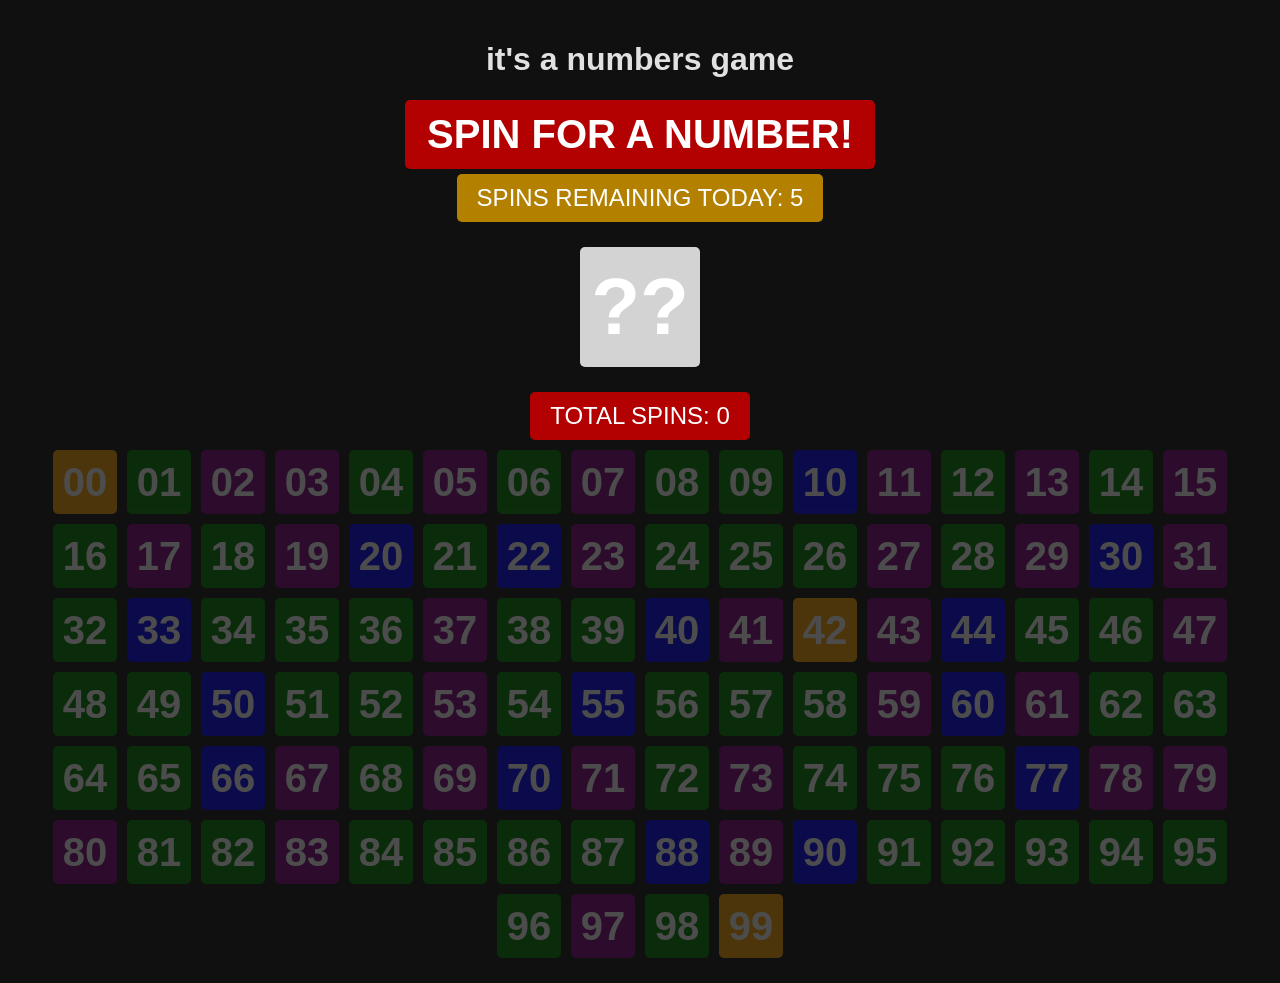
<file: index.html>
<!DOCTYPE html>
<html lang="en">
<head>
    <meta charset="UTF-8">
    <meta name="viewport" content="width=device-width, initial-scale=1.0">
    <title>it's a numbers game</title>
    <link rel="stylesheet" href="style.css">
</head>
<body>
    <h1>it's a numbers game</h1>
    <button id="collectButton" class="spin-button">SPIN FOR A NUMBER!</button>
    <div>
    <p id="spinsRemaining" class="spin-remaining">SPINS REMAINING TODAY: 0</p>
    </div>
    <div>
        <div id="spinner" class="number big-number">??</div>
    </div>
    <p id="spins" class="spin-counter">TOTAL SPINS: 0</p>

    <div id="numbers">

    </div>

    <script src="script.js"></script>
</body>

</html>
</file>
<file: style.css>
body {
    font-family: Arial, sans-serif;
    background-color: #101010;
    color: #e1e1e1;
    margin: 0;
    padding: 20px;
    text-align: center;
}

.spin-counter
{
    display: inline-block;
    margin: 5px;
    font-size: 24px;
    border-radius: 5px;
    color: white;
    background-color: #b30000;
    padding: 10px 20px;
}

.spin-remaining
{
    display: inline-block;
    margin: 5px;
    font-size: 24px;
    border-radius: 5px;
    color: white;
    background-color: #b38000;
    padding: 10px 20px;
}

.number
{
    display: inline-block;
    width: 64px;
    height: 64px;
    line-height: 64px;
    text-align: center;
    margin: 5px;
    font-size: 40px;
    font-weight: bold;
    border-radius: 5px;
    color: white;
    background-color: lightgray;
}

.big-number {
    width: 120px;
    height: 120px;
    line-height: 120px;
    font-size: 80px;
    font-weight: bold;
    margin: 20px 0;
}

.not-collected {
    opacity: 0.25;
}

.spin-button {
    padding: 10px 20px;
    font-size: 40px;
    font-weight: bold;
    background-color: #b30000;
    color: white;
    border: 2px solid #b30000;
    border-radius: 5px;
    cursor: pointer;
    animation: borderPulse 2s infinite;
}

.disabled-button {
    background-color: #555;
    border-color: #555;
    cursor: not-allowed;
    animation: none;
}

@keyframes borderPulse {
    0%, 100% {
        border-color: #ffa600;
        box-shadow: 0 0 5px #ffa600;
    }
    50% {
        border-color: #b30000;
        box-shadow: 0 0 15px rgba(179, 0, 0, 0.8);
    }
}
</file>
